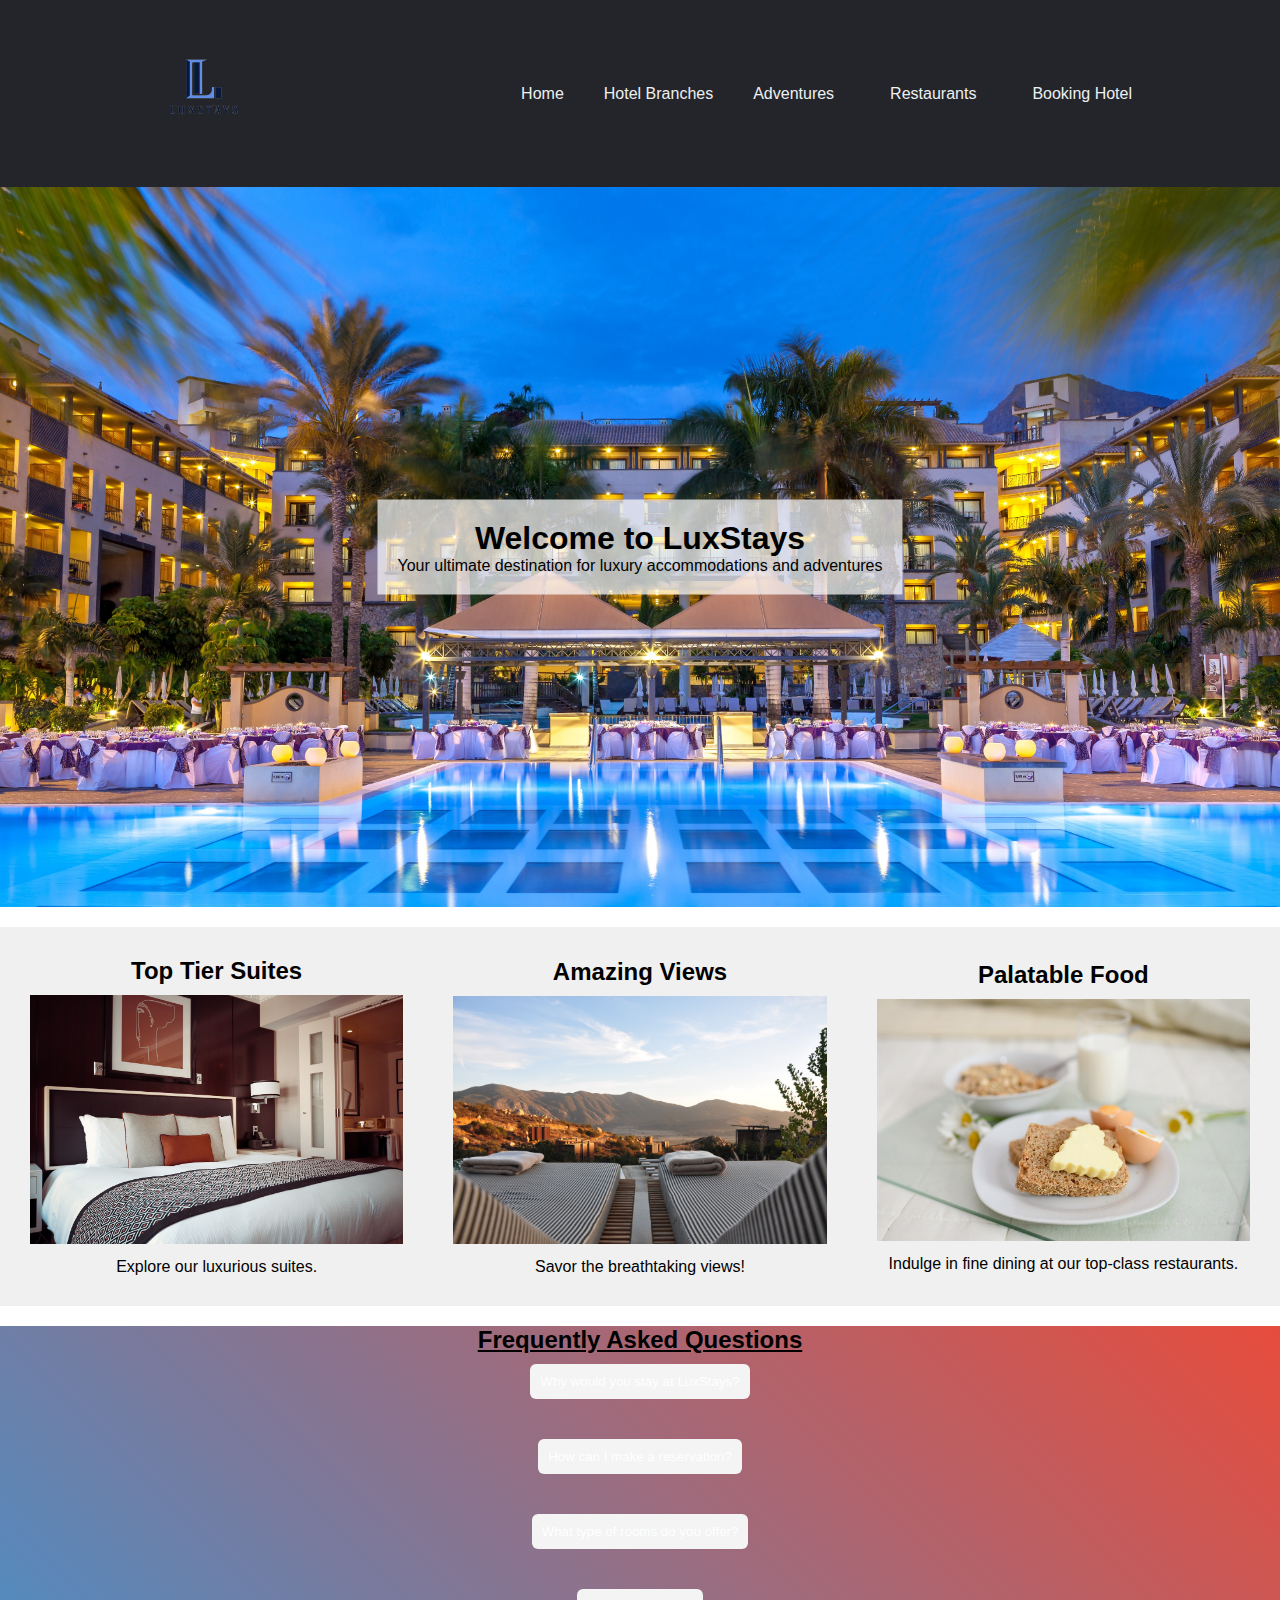
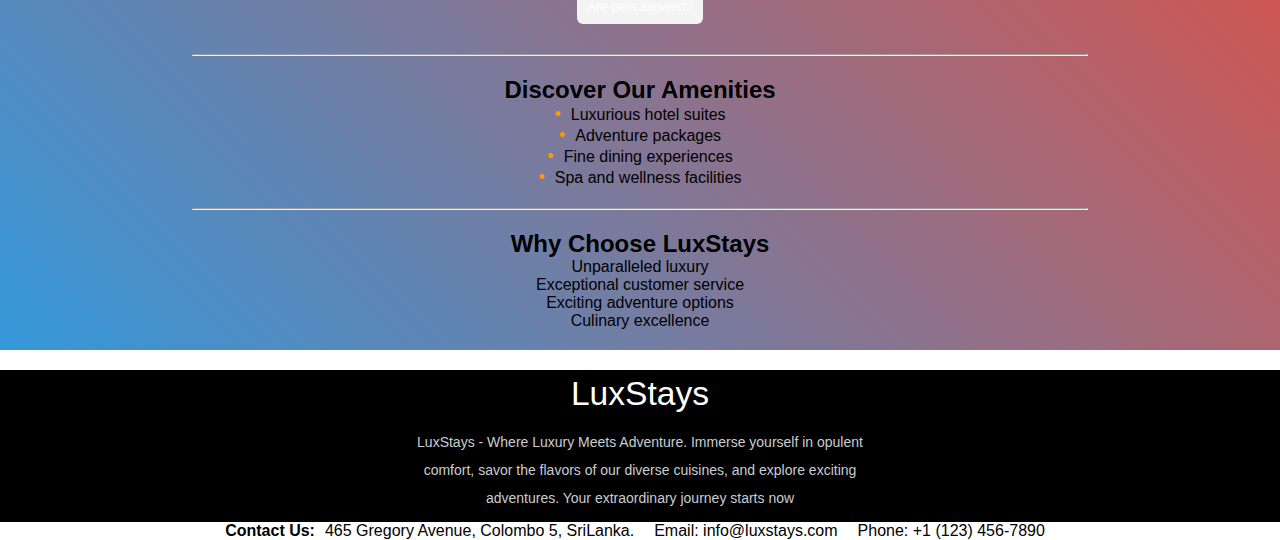
<file: index.html>
<!DOCTYPE html>
<html lang="en">
<head>
    <meta charset="UTF-8">
    <meta name="viewport" content="width=device-width, initial-scale=1.0">
    <link rel="stylesheet" href="styles.css">
    <title>Home - LuxStays</title>

    <link rel="icon" href="../favicon/favicon.ico" type="image/x-icon">
 
  <link rel="icon" type="image/png" sizes="192x192" href="/favicon/android-chrome-192x192.png">
  <link rel="icon" type="image/png" sizes="512x512" href="../LuxStays/favicon/android-chrome-512x512.png">

  <link rel="apple-touch-icon" href="../LuxStays/favicon/apple-touch-icon.png">

  <link rel="icon" type="image/png" sizes="16x16" href="../LuxStays/favicon/favicon-16x16.png">
  <link rel="icon" type="image/png" sizes="32x32" href="../LuxStays/favicon/favicon-32x32.png">
</head>
    <body>
            <header>
                <a class="logo" href="index.html"><img src="./images/logo.png" alt="logo" width="150px"></a>
                <nav>
                    <ul class="nav__links">
                        <li><a href="#">Home</a></li>
                        <li><a href="hotel_branches.html">Hotel Branches</a></li>
                        <li><a href="adventures.html">Adventures</a></li>
                        <li class="dropdown">
                            <a href="restaurants.html" class="dropbtn">Restaurants</a>
                            <div class="dropdown-content">
                                <a href="event1.html">Event 1</a>
                                <a href="event2.html">Event 2</a>
                            </div>
                        </li>
                        <li><a href="booking.html">Booking Hotel</a></li>
                    </ul>
                </nav>
                <p class="menu cta">Menu</p>
            </header>
            <div class="overlay">
                <a class="close">&times;</a>
                <div class="overlay__content">
                    <a href="index.html">Home</a>
                    <a href="hotel_branches.html">Hotel Branches</a>
                    <a href="adventures.html">Adventures</a>
                    <a href="restaurants.html">Restaurants</a>
                    <a href="booking.html">Booking Hotel</a>
                </div>
            </div>

        <main>
            <div class="main-image-container">
                <img src="./images/download.jpg" alt="LuxStays Main Image" class="main-image">
                <div class="centered-content">
                    <h1>Welcome to LuxStays</h1>
                    <p>Your ultimate destination for luxury accommodations and adventures</p>
                </div>
            </div>
        </main> 

        <div class="flexbox-row">
            <div class="flexbox-item">
                <h3>Top Tier Suites</h3>
                <img src="./images/room.jpg" alt="Top Tier Suite">
                <p>Explore our luxurious suites.</p>
            </div>
            <div class="flexbox-item">
                <h3>Amazing Views</h3>
                <img src="./images/view.jpg" alt="Amazing Views">
                <p>Savor the breathtaking views!</p>
            </div>
            <div class="flexbox-item">
                <h3>Palatable Food</h3>
                <img src="./images/food.jpg" alt="Palatable Food">
                <p>Indulge in fine dining at our top-class restaurants.</p>
            </div>
        </div>

        <div class="part">
        <div class="content">
            <h2>Frequently Asked Questions</h2>
        
            <!-- FAQ Item 1 -->
            <div class="faq-item">
                <button class="faq-question">Why would you stay at LuxStays?</button>
                <div class="faq-answer">
                    <p>Stay at LuxStays to experience unparalleled luxury, prime locations, and impeccable service, ensuring a memorable and comfortable stay.</p>
                </div>
            </div>
        
            <!-- FAQ Item 2 -->
            <div class="faq-item">
                <button class="faq-question">How can I make a reservation?</button>
                <div class="faq-answer">
                    <p>You can book your stay at LuxStays through our website, by calling us, or by visiting our front desk in person.</p>
                </div>
            </div>

            <div class="faq-item">
                <button class="faq-question">What type of rooms do you offer?</button>
                <div class="faq-answer">
                    <p>We offer a variety of room types to suit your preferences, including standard rooms, deluxe suites, executive suites, and luxurious penthouses, all designed to provide comfort and sophistication during your stay.</p>
                </div>
            </div>

            <div class="faq-item">
                <button class="faq-question">Are pets allowed?</button>
                <div class="faq-answer">
                    <p>Yes, we welcome pets at LuxStays, providing a pet-friendly environment to ensure a comfortable stay for you and your furry companions.</p>
                </div>
            </div>

        </div>

        <hr>

        <div class="list-container">
            <h2>Discover Our Amenities</h2>
            <ul class="modern-bullet-list">
                <li>Luxurious hotel suites</li>
                <li>Adventure packages</li>
                <li>Fine dining experiences</li>
                <li>Spa and wellness facilities</li>
            </ul>
        </div>

        <hr>
    
        <!-- Modern Numbered List -->
        <div class="list-container">
            <h2>Why Choose LuxStays</h2>
            <ol class="modern-numbered-list">
                <li>Unparalleled luxury</li>
                <li>Exceptional customer service</li>
                <li>Exciting adventure options</li>
                <li>Culinary excellence</li>
            </ol>
        </div>
        </div>
        <div class="footer">
            <h3>LuxStays</h3>
            <p>LuxStays - Where Luxury Meets Adventure. Immerse yourself in opulent comfort, savor the flavors of our diverse cuisines, and explore exciting adventures. Your extraordinary journey starts now</p>
        </div>

        <div class="footer-text-row">
            <h4>Contact Us:</h4>
            <p>465 Gregory Avenue, Colombo 5, SriLanka.</p>
            <p>Email: info@luxstays.com</p>
            <p>Phone: +1 (123) 456-7890</p>
        </div>

        <script type="text/javascript" src="mobile.js"></script>
</html>
</body>
</html>
</file>
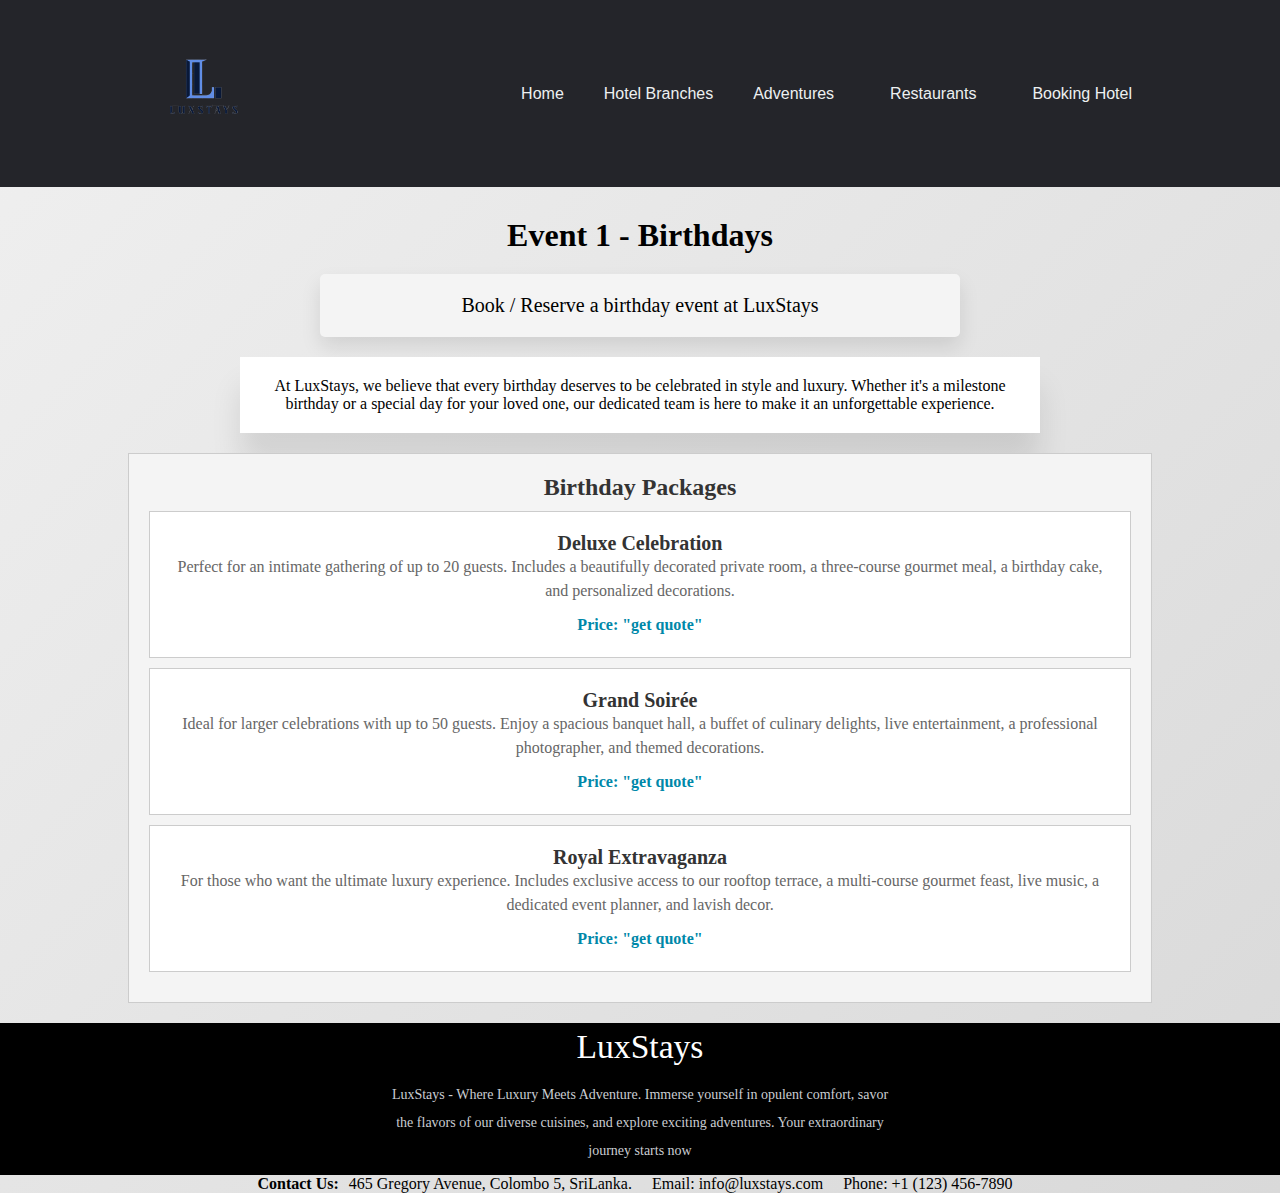
<file: event1.html>
<!DOCTYPE html>
<html lang="en">
<head>
    <meta charset="UTF-8">
    <meta name="viewport" content="width=device-width, initial-scale=1.0">
    <link rel="stylesheet" href="event1.css">
    <title>Event 1 - LuxStays</title>

    
    <link rel="icon" href="../favicon/favicon.ico" type="image/x-icon">
 
  <link rel="icon" type="image/png" sizes="192x192" href="../LuxStays/favicon/android-chrome-192x192.png">
  <link rel="icon" type="image/png" sizes="512x512" href="../LuxStays/favicon/android-chrome-512x512.png">

  <link rel="apple-touch-icon" href="../LuxStays/favicon/apple-touch-icon.png">

  <link rel="icon" type="image/png" sizes="16x16" href="../LuxStays/favicon/favicon-16x16.png">
  <link rel="icon" type="image/png" sizes="32x32" href="../LuxStays/favicon/favicon-32x32.png">
</head>
<body>
    <header>
        <a class="logo" href="index.html"><img src="./images/logo.png" alt="logo" width="150px"></a>
        <nav>
            <ul class="nav__links">
                <li><a href="index.html">Home</a></li>
                <li><a href="hotel_branches.html">Hotel Branches</a></li>
                <li><a href="adventures.html">Adventures</a></li>
                <li class="dropdown">
                    <a href="restaurants.html" class="dropbtn">Restaurants</a>
                    <div class="dropdown-content">
                        <a href="#">Event 1</a>
                        <a href="event2.html">Event 2</a>
                    </div>
                </li>
                <li><a href="booking.html">Booking Hotel</a></li>
            </ul>
        </nav>
        <p class="menu cta">Menu</p>
    </header>
    <div class="overlay">
        <a class="close">&times;</a>
        <div class="overlay__content">
            <a href="index.html">Home</a>
            <a href="hotel_branches.html">Hotel Branches</a>
            <a href="adventures.html">Adventures</a>
            <a href="restaurants.html">Restaurants</a>
            <a href="booking.html">Booking Hotel</a>
        </div>
    </div>

    <main class="main-heading">
        <h1>Event 1 - Birthdays</h1>
        <p class="animate-text">Book / Reserve a birthday event at LuxStays</p>
    </main>

    <div class="intro">
        <p>At LuxStays, we believe that every birthday deserves to be celebrated in style and luxury. Whether it's a milestone birthday or a special day for your loved one, our dedicated team is here to make it an unforgettable experience.</p>
    </div>

    <div class="packages">
        <h2>Birthday Packages</h2>
        <ul>
            <li>
                <h3>Deluxe Celebration</h3>
                <p>Perfect for an intimate gathering of up to 20 guests. Includes a beautifully decorated private room, a three-course gourmet meal, a birthday cake, and personalized decorations.</p>
                <p>Price: "get quote"</p>
            </li>
            <li>
                <h3>Grand Soirée</h3>
                <p>Ideal for larger celebrations with up to 50 guests. Enjoy a spacious banquet hall, a buffet of culinary delights, live entertainment, a professional photographer, and themed decorations.</p>
                <p>Price: "get quote"</p>
            </li>
            <li>
                <h3>Royal Extravaganza</h3>
                <p>For those who want the ultimate luxury experience. Includes exclusive access to our rooftop terrace, a multi-course gourmet feast, live music, a dedicated event planner, and lavish decor.</p>
                <p>Price: "get quote"</p>
            </li>
        </ul>
    </div>

    <div class="footer">
        <h3>LuxStays</h3>
        <p>LuxStays - Where Luxury Meets Adventure. Immerse yourself in opulent comfort, savor the flavors of our diverse cuisines, and explore exciting adventures. Your extraordinary journey starts now</p>
    </div>

    <div class="footer-text-row">
        <h4>Contact Us:</h4>
        <p>465 Gregory Avenue, Colombo 5, SriLanka.</p>
        <p>Email: info@luxstays.com</p>
        <p>Phone: +1 (123) 456-7890</p>
    </div>  



    <script type="text/javascript" src="mobile.js"></script>

</main>
</body>
</html>
</file>
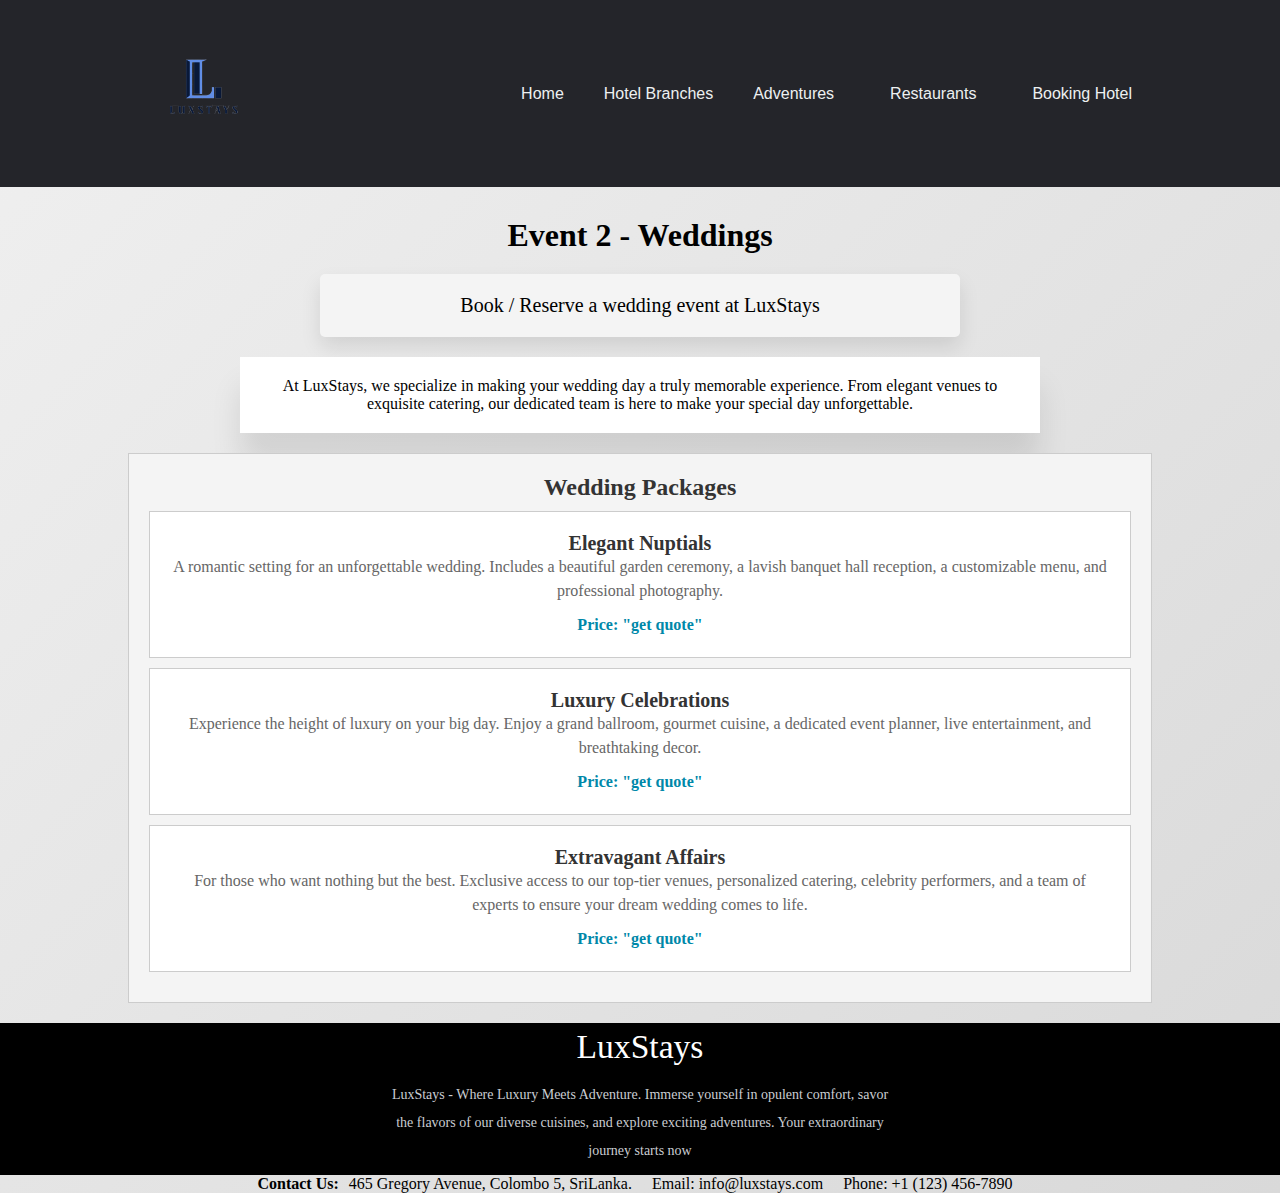
<file: event2.html>
<!DOCTYPE html>
<html lang="en">
<head>
    <meta charset="UTF-8">
    <meta name="viewport" content="width=device-width, initial-scale=1.0">
    <link rel="stylesheet" href="event2.css">
    <title>Event 2 - LuxStays</title>

    
    <link rel="icon" href="../favicon/favicon.ico" type="image/x-icon">
 
  <link rel="icon" type="image/png" sizes="192x192" href="../LuxStays/favicon/android-chrome-192x192.png">
  <link rel="icon" type="image/png" sizes="512x512" href="../LuxStays/favicon/android-chrome-512x512.png">

  <link rel="apple-touch-icon" href="../LuxStays/favicon/apple-touch-icon.png">

  <link rel="icon" type="image/png" sizes="16x16" href="../LuxStays/favicon/favicon-16x16.png">
  <link rel="icon" type="image/png" sizes="32x32" href="../LuxStays/favicon/favicon-32x32.png">
</head>
<body>
    <header>
        <a class="logo" href="index.html"><img src="./images/logo.png" alt="logo" width="150px"></a>
        <nav>
            <ul class="nav__links">
                <li><a href="index.html">Home</a></li>
                <li><a href="hotel_branches.html">Hotel Branches</a></li>
                <li><a href="adventures.html">Adventures</a></li>
                <li class="dropdown">
                    <a href="restaurants.html" class="dropbtn">Restaurants</a>
                    <div class="dropdown-content">
                        <a href="event1.html">Event 1</a>
                        <a href="#">Event 2</a>
                    </div>
                </li>
                <li><a href="booking.html">Booking Hotel</a></li>
            </ul>
        </nav>
        <!-- <a class="cta" href="#">Contact</a>  --> <!-- removed for now-->
        <p class="menu cta">Menu</p>
    </header>
    <div class="overlay">
        <a class="close">&times;</a>
        <div class="overlay__content">
            <a href="index.html">Home</a>
            <a href="#">Hotel Branches</a>
            <a href="#">Adventures</a>
            <a href="#">Restaurants</a>
            <a href="#">Booking Hotel</a>
        </div>
    </div>

    <main class="main-heading">
        <h1>Event 2 - Weddings</h1>
        <p class="animate-text">Book / Reserve a wedding event at LuxStays</p>
    </main>

    <div class="intro">
        <p>At LuxStays, we specialize in making your wedding day a truly memorable experience. From elegant venues to exquisite catering, our dedicated team is here to make your special day unforgettable.</p>
    </div>

    <div class="packages">
        <h2>Wedding Packages</h2>
        <ul>
            <li>
                <h3>Elegant Nuptials</h3>
                <p>A romantic setting for an unforgettable wedding. Includes a beautiful garden ceremony, a lavish banquet hall reception, a customizable menu, and professional photography.</p>
                <p>Price: "get quote"</p>
            </li>
            <li>
                <h3>Luxury Celebrations</h3>
                <p>Experience the height of luxury on your big day. Enjoy a grand ballroom, gourmet cuisine, a dedicated event planner, live entertainment, and breathtaking decor.</p>
                <p>Price: "get quote"</p>
            </li>
            <li>
                <h3>Extravagant Affairs</h3>
                <p>For those who want nothing but the best. Exclusive access to our top-tier venues, personalized catering, celebrity performers, and a team of experts to ensure your dream wedding comes to life.</p>
                <p>Price: "get quote"</p>
            </li>
        </ul>
    </div>

    <div class="footer">
        <h3>LuxStays</h3>
        <p>LuxStays - Where Luxury Meets Adventure. Immerse yourself in opulent comfort, savor the flavors of our diverse cuisines, and explore exciting adventures. Your extraordinary journey starts now</p>
    </div>

    <div class="footer-text-row">
        <h4>Contact Us:</h4>
        <p>465 Gregory Avenue, Colombo 5, SriLanka.</p>
        <p>Email: info@luxstays.com</p>
        <p>Phone: +1 (123) 456-7890</p>
    </div>






    <script type="text/javascript" src="mobile.js"></script>
</body>
</html>
</file>
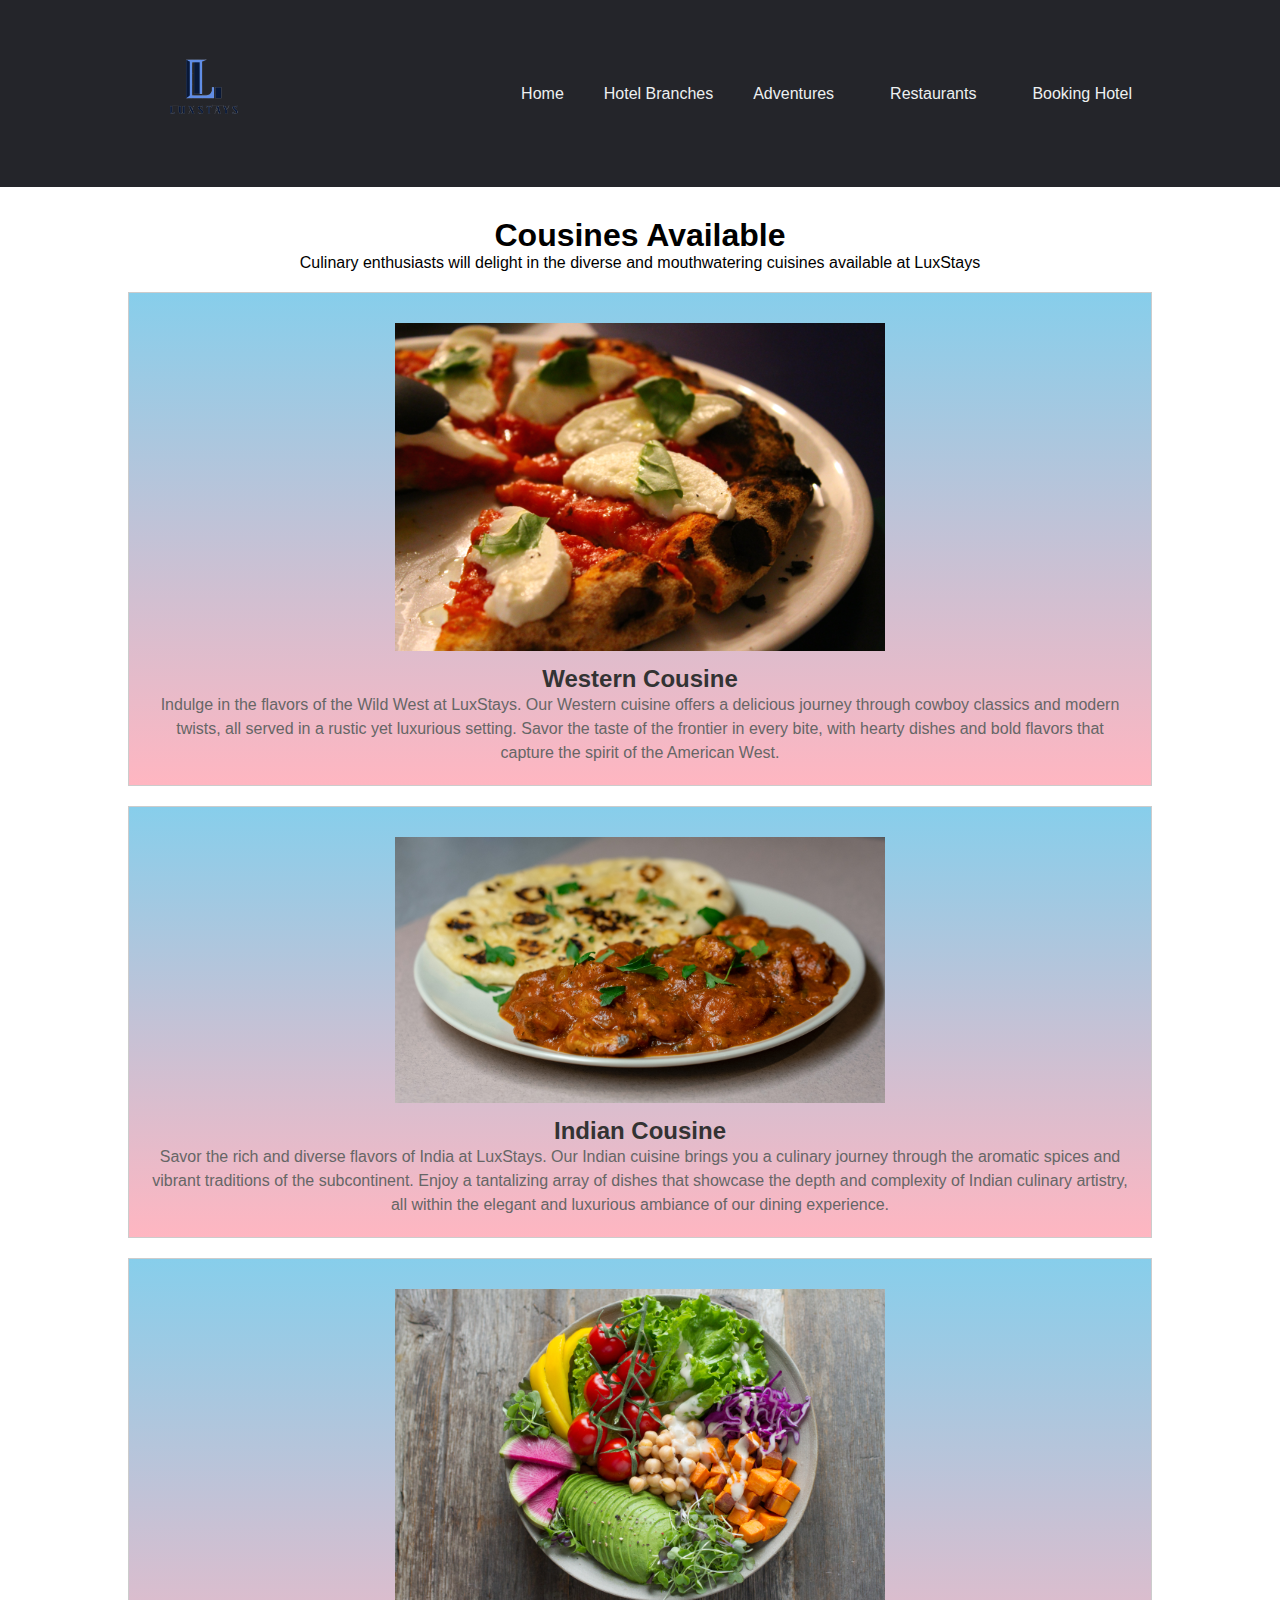
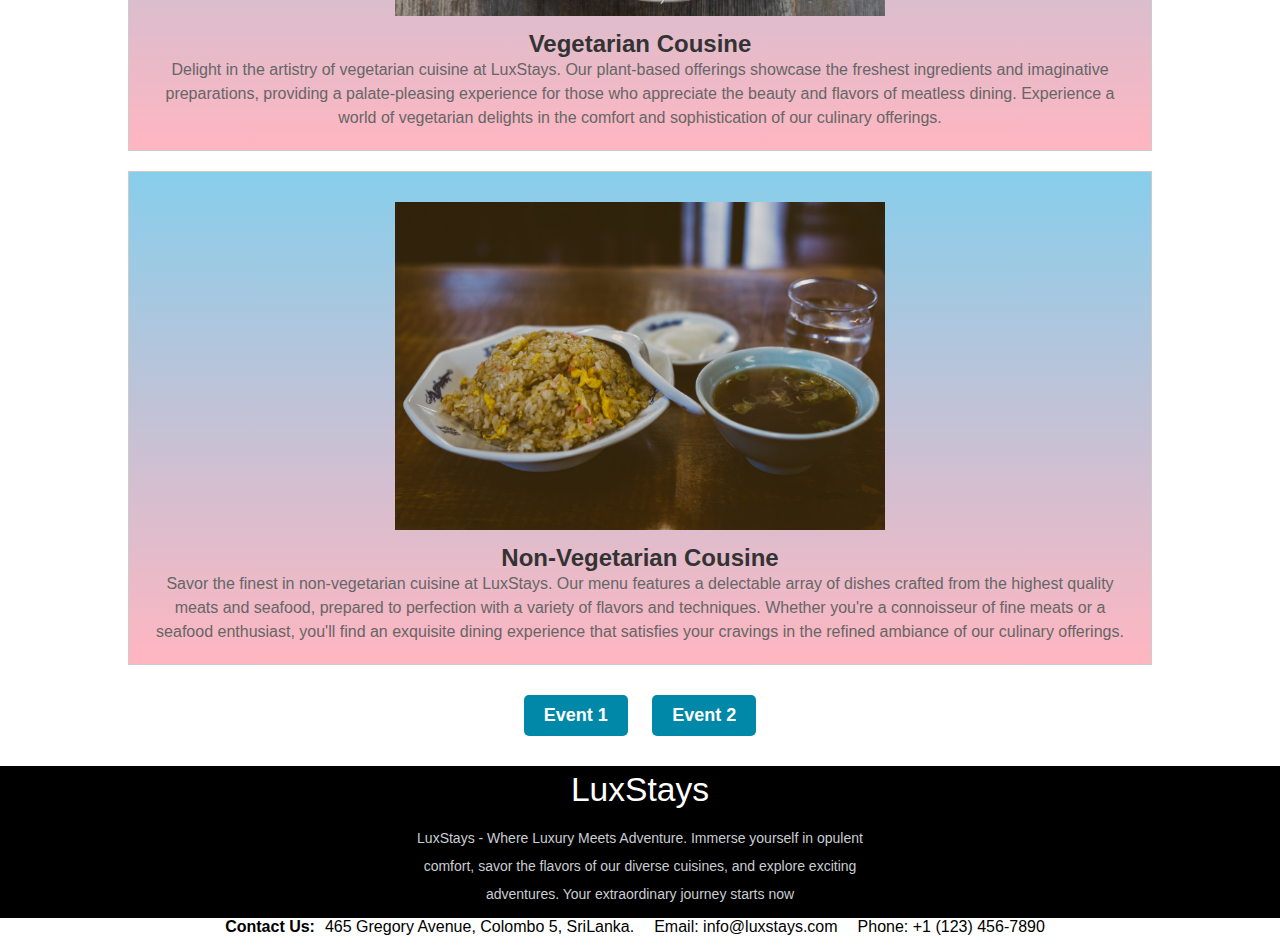
<file: restaurants.html>
<!DOCTYPE html>
<html lang="en">
<head>
    <meta charset="UTF-8">
    <meta name="viewport" content="width=device-width, initial-scale=1.0">
    <link rel="stylesheet" href="styles.css">
    <title>Restaurants - LuxStays</title>

    
    <link rel="icon" href="../favicon/favicon.ico" type="image/x-icon">
 
  <link rel="icon" type="image/png" sizes="192x192" href="../LuxStays/favicon/android-chrome-192x192.png">
  <link rel="icon" type="image/png" sizes="512x512" href="../LuxStays/favicon/android-chrome-512x512.png">

  <link rel="apple-touch-icon" href="../LuxStays/favicon/apple-touch-icon.png">

  <link rel="icon" type="image/png" sizes="16x16" href="../LuxStays/favicon/favicon-16x16.png">
  <link rel="icon" type="image/png" sizes="32x32" href="../LuxStays/favicon/favicon-32x32.png">
</head>
<body>
    <header>
        <a class="logo" href="index.html"><img src="./images/logo.png" alt="logo" width="150px"></a>
        <nav>
            <ul class="nav__links">
                <li><a href="index.html">Home</a></li>
                <li><a href="hotel_branches.html">Hotel Branches</a></li>
                <li><a href="adventures.html">Adventures</a></li>
                <li class="dropdown">
                    <a href="#" class="dropbtn">Restaurants</a>
                    <div class="dropdown-content">
                        <a href="event1.html">Event 1</a>
                        <a href="event2.html">Event 2</a>
                    </div>
                </li>
                <li><a href="booking.html">Booking Hotel</a></li>
            </ul>
        </nav>
        <p class="menu cta">Menu</p>
    </header>
    <div class="overlay">
        <a class="close">&times;</a>
        <div class="overlay__content">
            <a href="index.html">Home</a>
            <a href="hotel_branches.html">Hotel Branches</a>
            <a href="adventures.html">Adventures</a>
            <a href="#">Restaurants</a>
            <a href="booking.html">Booking Hotel</a>
        </div>
    </div>

    <main  class="main-heading">
        <h1>Cousines Available</h1>
        <p>Culinary enthusiasts will delight in the diverse and mouthwatering cuisines available at LuxStays</p>
    </main>

    <section class="restaurant-section">
        <img src="./images/western.jpg" alt="Restaurant 1">
        <h2>Western Cousine</h2>
        <p>Indulge in the flavors of the Wild West at LuxStays. Our Western cuisine offers a delicious journey through cowboy classics and modern twists, all served in a rustic yet luxurious setting. Savor the taste of the frontier in every bite, with hearty dishes and bold flavors that capture the spirit of the American West.</p>
    </section>

    <section class="restaurant-section">
        <img src="./images/indian.jpg" alt="Restaurant 2">
        <h2>Indian Cousine</h2>
        <p>Savor the rich and diverse flavors of India at LuxStays. Our Indian cuisine brings you a culinary journey through the aromatic spices and vibrant traditions of the subcontinent. Enjoy a tantalizing array of dishes that showcase the depth and complexity of Indian culinary artistry, all within the elegant and luxurious ambiance of our dining experience.</p>
    </section>

    <section class="restaurant-section">
        <img src="./images/veg.jpg" alt="Restaurant 3">
        <h2>Vegetarian Cousine</h2>
        <p>Delight in the artistry of vegetarian cuisine at LuxStays. Our plant-based offerings showcase the freshest ingredients and imaginative preparations, providing a palate-pleasing experience for those who appreciate the beauty and flavors of meatless dining. Experience a world of vegetarian delights in the comfort and sophistication of our culinary offerings.</p>
    </section>

    <section class="restaurant-section">
        <img src="./images/non-veg.jpg" alt="Restaurant 3">
        <h2>Non-Vegetarian Cousine</h2>
        <p>Savor the finest in non-vegetarian cuisine at LuxStays. Our menu features a delectable array of dishes crafted from the highest quality meats and seafood, prepared to perfection with a variety of flavors and techniques. Whether you're a connoisseur of fine meats or a seafood enthusiast, you'll find an exquisite dining experience that satisfies your cravings in the refined ambiance of our culinary offerings.</p>
    </section>

    <div class="centered-links">
        <a href="event1.html" class="modern-button">Event 1</a>
        <a href="event2.html" class="modern-button">Event 2</a>
    </div>

    <div class="footer">
        <h3>LuxStays</h3>
        <p>LuxStays - Where Luxury Meets Adventure. Immerse yourself in opulent comfort, savor the flavors of our diverse cuisines, and explore exciting adventures. Your extraordinary journey starts now</p>
    </div>

    <div class="footer-text-row">
        <h4>Contact Us:</h4>
        <p>465 Gregory Avenue, Colombo 5, SriLanka.</p>
        <p>Email: info@luxstays.com</p>
        <p>Phone: +1 (123) 456-7890</p>
    </div>


    <script type="text/javascript" src="mobile.js"></script>

</body>
</html>
</file>
<file: styles.css>
* {
    box-sizing: border-box;
    margin: 0;
    padding: 0;
  }

  body {
    font-family: 'Segoe UI', Tahoma, Geneva, Verdana, sans-serif;


  }
  
  header {
    display: flex;
    justify-content: space-between;
    align-items: center;
    padding: 30px 10%;  
    background-color: #24252a;
  }

  hr {
    width: 70%;
    margin: auto;
  }
  
  .logo {
    cursor: pointer;
  }
  
  .nav__links a,
  .cta,
  .overlay__content a {
    font-family: "Montserrat", sans-serif;
    font-weight: 500;
    color: #edf0f1;
    text-decoration: none;
  }
  
  .nav__links {
    list-style: none;
    display: flex;
  }
  
  .nav__links li {
    padding: 0px 20px;
  }
  
  .nav__links li a {
    transition: color 0.3s ease 0s;
  }
  
  .nav__links li a:hover {
    color: #0088a9;
  }
  
  .cta {
    padding: 9px 25px;
    background-color: rgba(0, 136, 169, 1);
    border: none;
    border-radius: 50px;
    cursor: pointer;
    transition: background-color 0.3s ease 0s;
  }
  
  .cta:hover {
    background-color: rgba(0, 136, 169, 0.8);
  }

  .dropdown {
    position: relative;
    display: inline-block;
}

/* Style for the dropdown button (Restaurants link) */
.dropbtn {
    color: white;
    padding: 14px 16px;
    border: none;
    cursor: pointer;
}

/* Style for the dropdown content */
.dropdown-content {
    display: none;
    position: absolute;
    background-color: #f9f9f9;
    min-width: 160px;
    box-shadow: 0px 8px 16px 0px rgba(0,0,0,0.2);
    z-index: 1;
}

/* Style for the dropdown links */
.dropdown-content a {
    color: black;
    padding: 12px 16px;
    text-decoration: none;
    display: block;
}

/* Style for the dropdown links on hover */
.dropdown-content a:hover {
    background-color: #ddd;
}

/* Show the dropdown content when hovering over the dropdown button/link */
.dropdown:hover .dropdown-content {
    display: block;
}
  
  /* Mobile Nav */
  
  .menu {
    display: none;
  }
  
  .overlay {
    height: 100%;
    width: 0;
    position: fixed;
    z-index: 1;
    left: 0;
    top: 0;
    background-color: #24252a;
    overflow-x: hidden;
    transition: width 0.5s ease 0s;
  }
  
  .overlay--active {
    width: 100%;
  }
  
  .overlay__content {
    display: flex;
    height: 100%;
    flex-direction: column;
    align-items: center;
    justify-content: center;
  }
  
  .overlay a {
    padding: 15px;
    font-size: 36px;
    display: block;
    transition: color 0.3s ease 0s;
  }
  
  .overlay a:hover,
  .overlay a:focus {
    color: #0088a9;
  }
  .overlay .close {
    position: absolute;
    top: 20px;
    right: 45px;
    font-size: 60px;
    color: #edf0f1;
  }

  .main-heading {
    text-align: center;
    margin-top: 30px;
  }

.part {
 background: linear-gradient(45deg, #3498db, #e74c3c);
}


  /* Style for the main image */
.main-image {
    width: 100%; /* Ensure the image doesn't exceed its container width */
    height: auto; /* Maintain the aspect ratio of the image */
    display: block; /* Remove any potential extra spacing */
    margin: 0 auto; /* Center the image horizontally */
}

/* CSS for centering the heading and paragraph */
.main-image-container {
    position: relative;
    text-align: center;
}

.main-image {
    max-width: 100%;
    height: auto;
    display: block;
    margin: 0 auto;
}

.centered-content {
    position: absolute;
    top: 50%;
    left: 50%;
    transform: translate(-50%, -50%);
    background-color: rgba(255, 255, 255, 0.7); /* Background color for better readability */
    padding: 20px;
}

/* Content Styling */
/* CSS for FAQ */

.content {
    display: flex;
    flex-direction: column;
    align-items: center;
    text-align: center;
    margin-top: 20px; /* Optional margin for spacing */
}

.content h2 {
    text-decoration: underline;
}
.faq-item {
    margin-bottom: 20px;
}

.faq-question {
    background-color: #f4f4f4;
    border: none;
    padding: 10px;
    width: 100%;
    text-align: left;
    cursor: pointer;
    outline: none;
    transition: background-color 0.3s ease;
}

.faq-answer {
    text-align: center;
    display: none;
    padding: 10px;
    background-color: #fff;
}

.faq-item {
    padding: 10px;
}

/* Style the button when active (open) */
.faq-item.active .faq-question {
    background-color: #0088a9;
    color: white;
    text-align: center;
}

/* Show the answer when the button is active (open) */
.faq-item.active .faq-answer {
    display: block;
}


/* Style for the flexbox row below the main image */
.flexbox-row {
    display: flex;
    justify-content: space-between;
    align-items: center;
    flex-wrap: wrap; /* Allow items to wrap to the next row on smaller screens */
    padding: 20px;
    background-color: #f0f0f0;
    margin-top: 20px; /* Add some spacing between the main image and the flexbox row */
}

/* Style for each flexbox item within the row */
.flexbox-item {
    flex: 0 0 calc(33.33% - 20px);
    padding: 10px;
    text-align: center;
    transition: transform 0.3s ease; /* Add a smooth transition effect for the hover effect */
}

.flexbox-item h3 {
    margin: 0;
    font-size: 24px;
}

.flexbox-item img {
    max-width: 100%;
    height: auto;
    margin: 10px 0;
}

.flexbox-item p {
    margin: 0;
    font-size: 16px;
}

.flexbox-item:hover {
    transform: scale(1.05); /* Increase the size of the element when hovered */
    box-shadow: 0 0 10px rgba(0, 0, 0, 0.2); /* Add a subtle box shadow when hovered */
}

/* Styles for list containers */
.list-container {
    flex: 1;
    padding: 20px;
    text-align: center;
}

/* Styles for the modern bullet-pointed list */
.modern-bullet-list {
    list-style-type: none;
    padding: 0;
}

.modern-bullet-list li::before {
    content: "\2022"; /* Unicode bullet character */
    color: #ff9900; /* Bullet color */
    margin-right: 10px;
    font-size: 18px;
}

/* Styles for the modern numbered list */
.modern-numbered-list {
    list-style-type: none;
    padding: 0;
}

/* Hotel Branches */

h3 {
    text-align: center;
}

/* FlexBox Row Styling - Hotel Branches */

/* Styles for the flexbox row */
.flexbox-row {
    display: flex;
    justify-content: space-between;
    flex-wrap: wrap; /* Allow items to wrap to the next row on smaller screens */
    margin-top: 20px; /* Add spacing between the main content and the flexbox row */
}

/* Styles for each section */
.section {
    text-align: center;
    padding: 20px;
    background: linear-gradient(to bottom, #87CEEB, #FFB6C1);
    border: 1px solid #ccc;
    margin: 20px auto; /* Add margin to create space between sections */
    max-width: 80%; /* Limit the section width */
    transition: transform 0.3s, box-shadow 0.3s;
}

.section h2 {
    font-size: 24px;
    color: #333;
}

.section img {
    max-width: 50%;
    height: auto;
    margin: 10px 0;
}

.section p {
    font-size: 16px;
    line-height: 1.5;
    color: #666;
}

/* Hover effect*/
.section:hover {
    transform: translateY(-5px); /* Move the section up slightly on hover */
    box-shadow: 0 15px 20px rgba(0, 0, 0, 0.2); /* Add a shadow effect on hover */
}


/* Table Styling - Hotel Branches */

/* CSS for the footer table */
/* CSS for the footer table */
.table {
  width: 90%; /* Set the table width to 50% */
  margin: 0 auto;
  border-collapse: collapse;
  background-color: #f4f4f4; /* Set your desired background color here */
  border-radius: 10px; /* Add rounded corners to the table */
  overflow: hidden; /* Hide overflowing content on small screens */
  box-shadow: 0 4px 8px rgba(0, 0, 0, 0.2); /* Add a subtle shadow */
}


.table caption {
  font-weight: bold;
  padding: 10px;
  text-align: center;
  background-color: #0088a9; /* Set your desired caption background color here */
  color: white; /* Set caption text color */
}

.table th {
  background-color: #333; /* Set header cell background color */
  color: white; /* Set header cell text color */
  padding: 10px;
  text-align: left;
}

/* Style for the table data cells */
.table td {
  padding: 10px;
  text-align: left;
  border-bottom: 1px solid #ccc; /* Add a border to separate rows */
}

/* Style for the table footer cells */
.table tfoot td {
  background-color: #f4f4f4; /* Set footer cell background color */
  font-weight: bold;
  text-align: center;
}

/* Style for the column */
.column {
    width: 80%;
    margin: 40px auto 0;
    text-align: center;
    padding: 20px;
    background: linear-gradient(to bottom, #87CEEB, #FFB6C1);
    border: 1px solid #ccc;
    box-shadow: 0 0 10px rgba(0, 0, 0, 0.1);
    transition: transform 0.3s, box-shadow 0.3s;
}

.column h2 {
    font-size: 24px;
    color: #333;
}

.column img {
    max-width: 70%;
    height: auto;
    margin: 10px 0;
}

.column p {
    font-size: 16px;
    line-height: 1.5;
    color: #666;
}

/* Modern hover effect */
.column:hover {
    transform: translateY(-5px);
    box-shadow: 0 15px 20px rgba(0, 0, 0, 0.2);
}

/* Restaurants Page Styling */
/* Style for each restaurant section */
.restaurant-section {
    border: 1px solid #ccc;
    padding: 20px;
    background: linear-gradient(to bottom, #87CEEB, #FFB6C1);
    margin: 20px auto; /* Center horizontally by setting left and right margins to auto */
    text-align: center;
    max-width: 80%;
    transition: transform 0.3s, box-shadow 0.3s;
}

/* Hover styles for restaurant-section */
.restaurant-section:hover {
    transform: scale(1.05); /* Increase the size of the section on hover */
    box-shadow: 0 0 10px rgba(0, 0, 0, 0.2); /* Add a subtle shadow effect on hover */
    cursor: pointer; /* Change cursor to pointer on hover */
    transition-timing-function: linear; /* Use linear timing function for smoother transition */
}

/* Style for restaurant images */
.restaurant-section img {
    max-width: 50%;
    height: auto;
    margin: 10px 0;
}

/* Style for restaurant names */
.restaurant-section h2 {
    font-size: 24px;
    color: #333;
}

/* Style for restaurant descriptions */
.restaurant-section p {
    font-size: 16px;
    line-height: 1.5;
    color: #666;
}
/* CSS for Centered Links */

.centered-links {
    text-align: center;
    margin-top: 20px; /* Adjust the top margin as needed */
}

.modern-button {
    display: inline-block;
    padding: 10px 20px; /* Adjust padding as needed */
    background-color: #0088a9;
    color: white;
    text-decoration: none;
    border-radius: 5px;
    font-weight: bold;
    font-size: 18px;
    transition: background-color 0.3s ease 0s;
    margin: 10px; /* Adjust margin to separate buttons */
}

.modern-button:hover {
    background-color: #006688;
}

table {
  width: 100%;
  border-collapse: collapse;
  margin-top: 20px;
}

th, td {
  padding: 15px;
  text-align: left;
  border: 1px solid #ddd;
}

th {
  background-color: #f2f2f2;
}

tr:nth-child(even) {
  background-color: #f9f9f9;
}

tr:hover {
  background-color: #f5f5f5;
  transition: background-color 0.3s;
}


/* footer styling */

.footer {
    background: black;
    display: flex;
    align-items: center;
    justify-content: center;
    flex-direction: column;
    text-align: center;
    margin-top: 20px; /* Add margin-top to create whitespace above the footer */
}

.footer h3{
    color: white;
    font-size: 2.1rem;
    font-weight: 500;
    text-transform: capitalize;
    line-height: 3rem;
}

.footer p{
    max-width: 500px;
    margin: 10px auto;
    line-height: 28px;
    font-size: 14px;
    color: #cacdd2;
}

/* Style for the text row at the end of the footer */
.footer-text-row {
    display: flex;
    justify-content: center;
}

.footer-text-row p {
    margin: 0 10px;
}
  
  @media screen and (max-height: 450px) {
    .overlay a {
      font-size: 20px;
    }
    .overlay .close {
      font-size: 40px;
      top: 15px;
      right: 35px;
    }
  }

  /* Booking Hotel Page Styling */
/* Booking Hotel Page Styling */

h1 {
  text-align: center;
}
.container {
    max-width: 600px;
    margin: 20px auto;
    background-color: #fff;
    padding: 20px;
}

h2 {
    text-align: center;
} 


.container h2 {
  margin: 20px;
}

form {
  display: grid;
  gap: 10px;
  padding: 20px; /* Add padding to create space around the form */
  border-radius: 8px; /* Add rounded corners to the form */
  box-shadow: 10px 10px 10px 10px rgba(0, 0, 0, 0.1); /* Add a box shadow */
}

/* Common Button Styles for Forms */
button {
  background-color: #3498db;
  color: #fff;
  border: none;
  padding: 12px 24px;
  cursor: pointer;
  border-radius: 6px;
  transition: background-color 0.3s ease-in-out;
}

button:hover {
  background-color: #2980b9;
}

/* Specific Styles for Booking Hotel Page */
.container button {
  margin-top: 20px; /* Add margin to separate the button from other elements */
}

/* Specific Styles for Adventure Form */
.container form:nth-child(2) button {
  margin-top: 20px; /* Add margin to separate the button from other elements */
}

#pastBookings {
  width: 100%;
  border-collapse: collapse;
  margin-top: 20px;
}

#pastBookings caption {
  font-size: 1.2em;
  font-weight: bold;
  margin-bottom: 10px;
}

#pastBookings th,
#pastBookings td {
  border: 1px solid #ddd;
  padding: 8px;
  text-align: left;
}

#pastBookings th {
  background-color: #f2f2f2;
}

#pastBookings tbody tr:nth-child(even) {
  background-color: #f9f9f9;
}

#pastBookings tbody tr:hover {
  background-color: #d9edf7;
}



label {
    font-weight: bold;
}

input[type="text"],
input[type="email"],
input[type="date"],
select,
textarea {
    width: 100%;
    padding: 10px;
    border: 1px solid #ccc;
    border-radius: 4px;
}



input[type="submit"] {
    background-color: #007BFF;
    color: #fff;
    border: none;
    padding: 10px 20px;
    cursor: pointer;
    border-radius: 4px;
}

input[type="submit"]:hover {
    background-color: #0056b3;
}
  
  @media only screen and (max-width: 800px) {
    .nav__links,
    .cta {
      display: none;
    }
    .menu {
      display: initial;
    }
  }
  
  @media only screen and (max-width: 860px) {
    /* Hide some elements in the header */
    .nav__links,
    .cta {
        display: none;
    }

    /* Display the menu button */
    .menu {
        display: initial;
    }

    /* Adjust the footer styling for responsiveness */
    .footer {
        padding: 20px 0; /* Add padding to separate footer content */
    }

    .footer h3 {
        font-size: 1.8rem; /* Decrease the font size */
    }

    .footer p {
        font-size: 12px; /* Decrease the font size */
        line-height: 24px;
    }

    /* Adjust the text row at the end of the footer */
    .footer-text-row p {
        margin: 0 5px; /* Reduce the margin for smaller screens */
        font-size: 10px;
    }

    .footer-text-row h4 {
        font-size: 10px;
    }
}

@media screen and (max-width: 390px) and (max-height: 844px) {
    .footer-text-row p {
        margin: 0 5px; /* Reduce the margin for smaller screens */
        font-size: 10px; /* Set the font size for smaller screens */
    }

    .footer-text-row h4 {
        font-size: 10px; /* Set the font size for smaller screens */
    }
}

@media screen and (max-width: 418px) {
    .main-image-container {
      max-width: 100%; /* Reduce the maximum width */
    }
  
    .centered-content {
      padding: 10px; /* Adjust padding as needed */
    }
  
    .main-image {
      max-width: 100%; /* Make sure the image scales with the container */
    }
  }

  @media screen and (max-width: 377px) {
    .main-image-container {
      text-align: center; /* Center the content */
    }
  
    .main-image {
      max-width: 100%; /* Make sure the image scales with the container */
    }
  
    .centered-content {
      padding: 10px; /* Adjust padding as needed */
    }
  }

  @media screen and (max-width: 768px) {
    #map iframe {
        width: 50%; /* Adjust the height for mobile devices as needed */
        height: 100%;
    }
}
</file>
<file: event1.css>
* {
    box-sizing: border-box;
    margin: 0;
    padding: 0;

  }

  body {
    background: linear-gradient(135deg, #f0f0f0, #d9d9d9);

  }
  
  header {
    display: flex;
    justify-content: space-between;
    align-items: center;
    padding: 30px 10%;
    background-color: #24252a;
  }
  
  .logo {
    cursor: pointer;
  }
  
  .nav__links a,
  .cta,
  .overlay__content a {
    font-family: "Montserrat", sans-serif;
    font-weight: 500;
    color: #edf0f1;
    text-decoration: none;
  }
  
  .nav__links {
    list-style: none;
    display: flex;
  }
  
  .nav__links li {
    padding: 0px 20px;
  }
  
  .nav__links li a {
    transition: color 0.3s ease 0s;
  }
  
  .nav__links li a:hover {
    color: #0088a9;
  }
  
  .cta {
    padding: 9px 25px;
    background-color: rgba(0, 136, 169, 1);
    border: none;
    border-radius: 50px;
    cursor: pointer;
    transition: background-color 0.3s ease 0s;
  }
  
  .cta:hover {
    background-color: rgba(0, 136, 169, 0.8);
  }

  .dropdown {
    position: relative;
    display: inline-block;
}

/* Style for the dropdown button (Restaurants link) */
.dropbtn {
    color: white;
    padding: 14px 16px;
    border: none;
    cursor: pointer;
}

/* Style for the dropdown content */
.dropdown-content {
    display: none;
    position: absolute;
    background-color: #f9f9f9;
    min-width: 160px;
    box-shadow: 0px 8px 16px 0px rgba(0,0,0,0.2);
    z-index: 1;
}

/* Style for the dropdown links */
.dropdown-content a {
    color: black;
    padding: 12px 16px;
    text-decoration: none;
    display: block;
}

/* Style for the dropdown links on hover */
.dropdown-content a:hover {
    background-color: #ddd;
}

/* Show the dropdown content when hovering over the dropdown button/link */
.dropdown:hover .dropdown-content {
    display: block;
}
  
  /* Mobile Nav */
  
  .menu {
    display: none;
  }
  
  .overlay {
    height: 100%;
    width: 0;
    position: fixed;
    z-index: 1;
    left: 0;
    top: 0;
    background-color: #24252a;
    overflow-x: hidden;
    transition: width 0.5s ease 0s;
  }
  
  .overlay--active {
    width: 100%;
  }
  
  .overlay__content {
    display: flex;
    height: 100%;
    flex-direction: column;
    align-items: center;
    justify-content: center;
  }
  
  .overlay a {
    padding: 15px;
    font-size: 36px;
    display: block;
    transition: color 0.3s ease 0s;
  }
  
  .overlay a:hover,
  .overlay a:focus {
    color: #0088a9;
  }
  .overlay .close {
    position: absolute;
    top: 20px;
    right: 45px;
    font-size: 60px;
    color: #edf0f1;
  }

  .main-heading {
    text-align: center;
    margin-top: 30px;
  }

  /* Style for the paragraph inside .main-heading */
.main-heading p {
  margin: 20px auto;
  font-size: 20px;
  max-width: 50%;
  background-color: #f4f4f4; /* Background color */
  padding: 20px; /* Padding for spacing */
  box-shadow: 0 10px 20px rgba(0, 0, 0, 0.1); /* Box shadow effect */
  border-radius: 5px; /* Rounded corners */
  text-align: center; /* Center the content within the box */
}


  /* Center and style the div.main */
div.intro {
  max-width: 800px; /* Adjust the maximum width as needed */
  margin: 10px auto; /* Center the element horizontally */
  padding: 20px; /* Add padding for spacing */
  background-color: #fff; /* Background color */
  box-shadow: 0 30px 30px rgba(0, 0, 0, 0.1); /* Box shadow effect */
  text-align: center; /* Center the content within the div */
}


  /* Styling for the packages section */
.packages {
  background-color: #f4f4f4;
  padding: 20px;
  margin: 20px auto;
  max-width: 80%;
  text-align: center;
  border: 1px solid #ccc;
  transition: transform 0.3s, box-shadow 0.3s;
}

.packages h2 {
  font-size: 24px;
  color: #333;
}

/* Style for each package item */
.packages ul {
  list-style-type: none;
  padding: 0;
}

.packages li {
  background-color: #fff;
  border: 1px solid #ccc;
  margin: 10px 0;
  padding: 20px;
  transition: transform 0.3s, box-shadow 0.3s;
}

.packages li:hover {
  transform: translateY(-5px);
  box-shadow: 0 15px 20px rgba(0, 0, 0, 0.2);
}

.packages h3 {
  font-size: 20px;
  color: #333;
  margin: 0;
}

.packages p {
  font-size: 16px;
  line-height: 1.5;
  color: #666;
}

.packages p:last-child {
  margin-top: 10px;
  font-weight: bold;
  color: #0088a9;
}

@keyframes scaleText {
  0% { transform: scale(1); }
  50% { transform: scale(1.1); }
  100% { transform: scale(1); }
}

/* Apply the animation to the .animate-text element */
.animate-text {
  animation: scaleText 5s infinite; /* Adjust the animation duration and iteration as needed */
}



/* footer styling */

.footer {
  background: black;
  display: flex;
  align-items: center;
  justify-content: center;
  flex-direction: column;
  text-align: center;
  margin-top: 20px; /* Add margin-top to create whitespace above the footer */
}

.footer h3{
  color: white;
  font-size: 2.1rem;
  font-weight: 500;
  text-transform: capitalize;
  line-height: 3rem;
}

.footer p{
  max-width: 500px;
  margin: 10px auto;
  line-height: 28px;
  font-size: 14px;
  color: #cacdd2;
}

/* Style for the text row at the end of the footer */
.footer-text-row {
  display: flex;
  justify-content: center;
}

.footer-text-row p {
  margin: 0 10px;
}
   

@media only screen and (max-width: 860px) {
  /* Hide some elements in the header */
  .nav__links,
  .cta {
      display: none;
  }

  /* Display the menu button */
  .menu {
      display: initial;
  }

  /* Adjust the footer styling for responsiveness */
  .footer {
      padding: 20px 0; /* Add padding to separate footer content */
  }

  .footer h3 {
      font-size: 1.8rem; /* Decrease the font size */
  }

  .footer p {
      font-size: 12px; /* Decrease the font size */
      line-height: 24px;
  }


  @media screen and (max-height: 450px) {
    .overlay a {
      font-size: 20px;
    }
    .overlay .close {
      font-size: 40px;
      top: 15px;
      right: 35px;
    }
  }
  
  @media only screen and (max-width: 800px) {
    .nav__links,
    .cta {
      display: none;
    }
    .menu {
      display: initial;
    }
  }
}
</file>
<file: event2.css>
* {
  box-sizing: border-box;
  margin: 0;
  padding: 0;

}

body {
  background: linear-gradient(135deg, #f0f0f0, #d9d9d9);

}

header {
  display: flex;
  justify-content: space-between;
  align-items: center;
  padding: 30px 10%;
  background-color: #24252a;
}

.logo {
  cursor: pointer;
}

.nav__links a,
.cta,
.overlay__content a {
  font-family: "Montserrat", sans-serif;
  font-weight: 500;
  color: #edf0f1;
  text-decoration: none;
}

.nav__links {
  list-style: none;
  display: flex;
}

.nav__links li {
  padding: 0px 20px;
}

.nav__links li a {
  transition: color 0.3s ease 0s;
}

.nav__links li a:hover {
  color: #0088a9;
}

.cta {
  padding: 9px 25px;
  background-color: rgba(0, 136, 169, 1);
  border: none;
  border-radius: 50px;
  cursor: pointer;
  transition: background-color 0.3s ease 0s;
}

.cta:hover {
  background-color: rgba(0, 136, 169, 0.8);
}

.dropdown {
  position: relative;
  display: inline-block;
}

/* Style for the dropdown button (Restaurants link) */
.dropbtn {
  color: white;
  padding: 14px 16px;
  border: none;
  cursor: pointer;
}

/* Style for the dropdown content */
.dropdown-content {
  display: none;
  position: absolute;
  background-color: #f9f9f9;
  min-width: 160px;
  box-shadow: 0px 8px 16px 0px rgba(0,0,0,0.2);
  z-index: 1;
}

/* Style for the dropdown links */
.dropdown-content a {
  color: black;
  padding: 12px 16px;
  text-decoration: none;
  display: block;
}

/* Style for the dropdown links on hover */
.dropdown-content a:hover {
  background-color: #ddd;
}

/* Show the dropdown content when hovering over the dropdown button/link */
.dropdown:hover .dropdown-content {
  display: block;
}

/* Mobile Nav */

.menu {
  display: none;
}

.overlay {
  height: 100%;
  width: 0;
  position: fixed;
  z-index: 1;
  left: 0;
  top: 0;
  background-color: #24252a;
  overflow-x: hidden;
  transition: width 0.5s ease 0s;
}

.overlay--active {
  width: 100%;
}

.overlay__content {
  display: flex;
  height: 100%;
  flex-direction: column;
  align-items: center;
  justify-content: center;
}

.overlay a {
  padding: 15px;
  font-size: 36px;
  display: block;
  transition: color 0.3s ease 0s;
}

.overlay a:hover,
.overlay a:focus {
  color: #0088a9;
}
.overlay .close {
  position: absolute;
  top: 20px;
  right: 45px;
  font-size: 60px;
  color: #edf0f1;
}

.main-heading {
  text-align: center;
  margin-top: 30px;
}

/* Style for the paragraph inside .main-heading */
.main-heading p {
margin: 20px auto;
font-size: 20px;
max-width: 50%;
background-color: #f4f4f4; /* Background color */
padding: 20px; /* Padding for spacing */
box-shadow: 0 10px 20px rgba(0, 0, 0, 0.1); /* Box shadow effect */
border-radius: 5px; /* Rounded corners */
text-align: center; /* Center the content within the box */
}


/* Center and style the div.main */
div.intro {
max-width: 800px; /* Adjust the maximum width as needed */
margin: 10px auto; /* Center the element horizontally */
padding: 20px; /* Add padding for spacing */
background-color: #fff; /* Background color */
box-shadow: 0 30px 30px rgba(0, 0, 0, 0.1); /* Box shadow effect */
text-align: center; /* Center the content within the div */
}


/* Styling for the packages section */
.packages {
background-color: #f4f4f4;
padding: 20px;
margin: 20px auto;
max-width: 80%;
text-align: center;
border: 1px solid #ccc;
transition: transform 0.3s, box-shadow 0.3s;
}

.packages h2 {
font-size: 24px;
color: #333;
}

/* Style for each package item */
.packages ul {
list-style-type: none;
padding: 0;
}

.packages li {
background-color: #fff;
border: 1px solid #ccc;
margin: 10px 0;
padding: 20px;
transition: transform 0.3s, box-shadow 0.3s;
}

.packages li:hover {
transform: translateY(-5px);
box-shadow: 0 15px 20px rgba(0, 0, 0, 0.2);
}

.packages h3 {
font-size: 20px;
color: #333;
margin: 0;
}

.packages p {
font-size: 16px;
line-height: 1.5;
color: #666;
}

.packages p:last-child {
margin-top: 10px;
font-weight: bold;
color: #0088a9;
}

@keyframes scaleText {
0% { transform: scale(1); }
50% { transform: scale(1.1); }
100% { transform: scale(1); }
}

/* Apply the animation to the .animate-text element */
.animate-text {
animation: scaleText 5s infinite; /* Adjust the animation duration and iteration as needed */
}



/* footer styling */

.footer {
background: black;
display: flex;
align-items: center;
justify-content: center;
flex-direction: column;
text-align: center;
margin-top: 20px; /* Add margin-top to create whitespace above the footer */
}

.footer h3{
color: white;
font-size: 2.1rem;
font-weight: 500;
text-transform: capitalize;
line-height: 3rem;
}

.footer p{
max-width: 500px;
margin: 10px auto;
line-height: 28px;
font-size: 14px;
color: #cacdd2;
}

/* Style for the text row at the end of the footer */
.footer-text-row {
display: flex;
justify-content: center;
}

.footer-text-row p {
margin: 0 10px;
}
 

@media only screen and (max-width: 860px) {
/* Hide some elements in the header */
.nav__links,
.cta {
    display: none;
}

/* Display the menu button */
.menu {
    display: initial;
}

/* Adjust the footer styling for responsiveness */
.footer {
    padding: 20px 0; /* Add padding to separate footer content */
}

.footer h3 {
    font-size: 1.8rem; /* Decrease the font size */
}

.footer p {
    font-size: 12px; /* Decrease the font size */
    line-height: 24px;
}


@media screen and (max-height: 450px) {
  .overlay a {
    font-size: 20px;
  }
  .overlay .close {
    font-size: 40px;
    top: 15px;
    right: 35px;
  }
}

@media only screen and (max-width: 800px) {
  .nav__links,
  .cta {
    display: none;
  }
  .menu {
    display: initial;
  }
}
}
</file>
